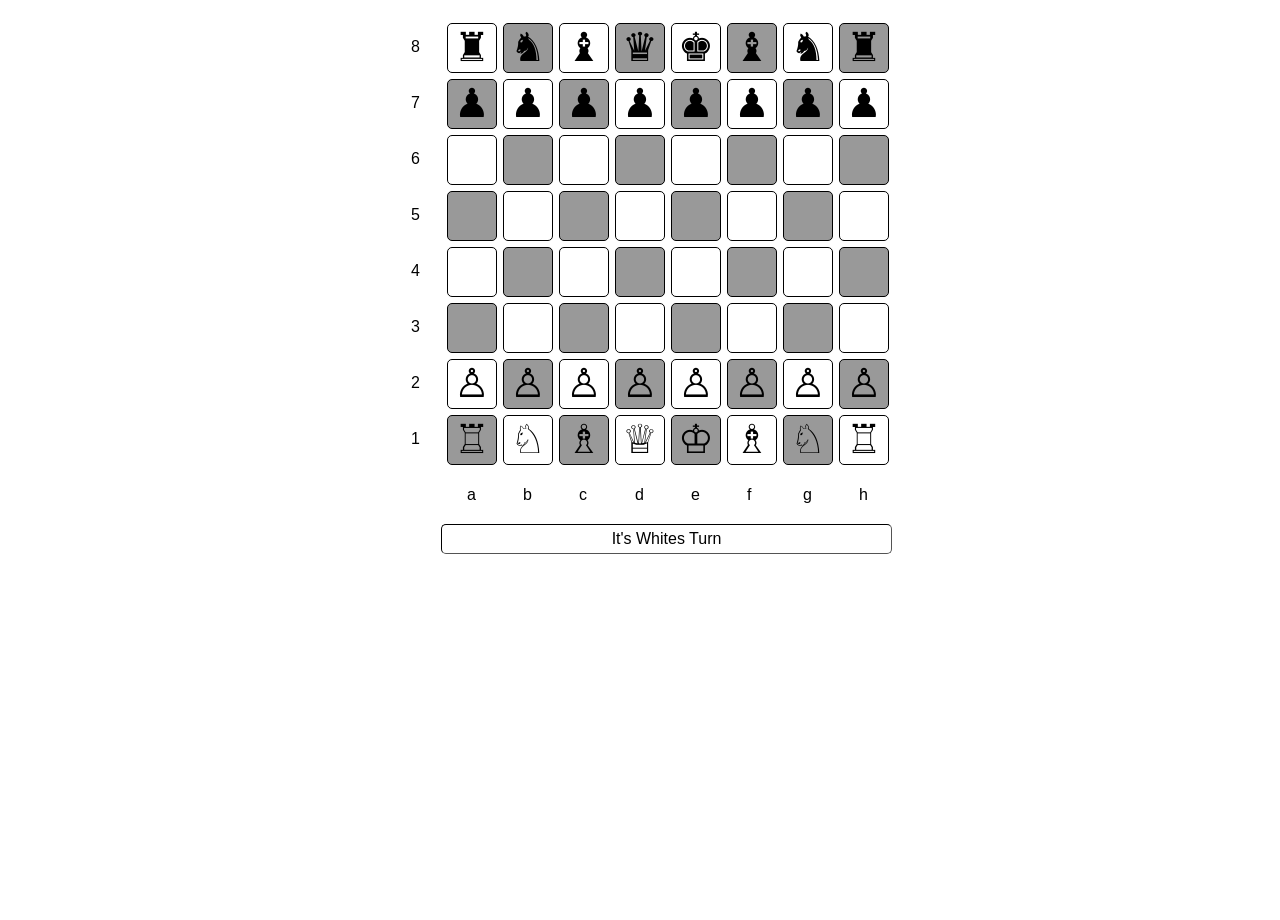
<file: index.html>
<!DOCTYPE html>
<html lang="en">
<head>
    <meta charset="UTF-8">
    <meta name="viewport" content="width=device-width, initial-scale=1.0">
    <title>Chess</title>
    <link rel="stylesheet" href="./main.css">
</head>
<body>
    <div id="game">

        <div class="cellprefix">8</div>
        <div class="gamecell" id="1_8"></div>
        <div class="gamecell grey" id="2_8"></div>
        <div class="gamecell" id="3_8"></div>
        <div class="gamecell grey" id="4_8"></div>
        <div class="gamecell" id="5_8"></div>
        <div class="gamecell grey" id="6_8"></div>
        <div class="gamecell" id="7_8"></div>
        <div class="gamecell grey" id="8_8"></div>

        <div class="cellprefix">7</div>
        <div class="gamecell grey" id="1_7"></div>
        <div class="gamecell" id="2_7"></div>
        <div class="gamecell grey" id="3_7"></div>
        <div class="gamecell" id="4_7"></div>
        <div class="gamecell grey" id="5_7"></div>
        <div class="gamecell" id="6_7"></div>
        <div class="gamecell grey" id="7_7"></div>
        <div class="gamecell" id="8_7"></div>

        <div class="cellprefix">6</div>
        <div class="gamecell" id="1_6"></div>
        <div class="gamecell grey" id="2_6"></div>
        <div class="gamecell" id="3_6"></div>
        <div class="gamecell grey" id="4_6"></div>
        <div class="gamecell" id="5_6"></div>
        <div class="gamecell grey" id="6_6"></div>
        <div class="gamecell" id="7_6"></div>
        <div class="gamecell grey" id="8_6"></div>

        <div class="cellprefix">5</div>
        <div class="gamecell grey" id="1_5"></div>
        <div class="gamecell" id="2_5"></div>
        <div class="gamecell grey" id="3_5"></div>
        <div class="gamecell" id="4_5"></div>
        <div class="gamecell grey" id="5_5"></div>
        <div class="gamecell" id="6_5"></div>
        <div class="gamecell grey" id="7_5"></div>
        <div class="gamecell" id="8_5"></div>

        <div class="cellprefix">4</div>
        <div class="gamecell" id="1_4"></div>
        <div class="gamecell grey" id="2_4"></div>
        <div class="gamecell" id="3_4"></div>
        <div class="gamecell grey" id="4_4"></div>
        <div class="gamecell" id="5_4"></div>
        <div class="gamecell grey" id="6_4"></div>
        <div class="gamecell" id="7_4"></div>
        <div class="gamecell grey" id="8_4"></div>

        <div class="cellprefix">3</div>
        <div class="gamecell grey" id="1_3"></div>
        <div class="gamecell" id="2_3"></div>
        <div class="gamecell grey" id="3_3"></div>
        <div class="gamecell" id="4_3"></div>
        <div class="gamecell grey" id="5_3"></div>
        <div class="gamecell" id="6_3"></div>
        <div class="gamecell grey" id="7_3"></div>
        <div class="gamecell" id="8_3"></div>

        <div class="cellprefix">2</div>
        <div class="gamecell" id="1_2"></div>
        <div class="gamecell grey" id="2_2"></div>
        <div class="gamecell" id="3_2"></div>
        <div class="gamecell grey" id="4_2"></div>
        <div class="gamecell" id="5_2"></div>
        <div class="gamecell grey" id="6_2"></div>
        <div class="gamecell" id="7_2"></div>
        <div class="gamecell grey" id="8_2"></div>

        <div class="cellprefix">1</div>
        <div class="gamecell grey" id="1_1"></div>
        <div class="gamecell" id="2_1"></div>
        <div class="gamecell grey" id="3_1"></div>
        <div class="gamecell" id="4_1"></div>
        <div class="gamecell grey" id="5_1"></div>
        <div class="gamecell" id="6_1"></div>
        <div class="gamecell grey" id="7_1"></div>
        <div class="gamecell" id="8_1"></div>

        <div class="cellprefix"></div>
        <div class="cellprefix">a</div>
        <div class="cellprefix">b</div>
        <div class="cellprefix">c</div>
        <div class="cellprefix">d</div>
        <div class="cellprefix">e</div>
        <div class="cellprefix">f</div>
        <div class="cellprefix">g</div>
        <div class="cellprefix">h</div>
        <div id="turn">It's Whites Turn</div>

    </div>







    <script src='https://cdnjs.cloudflare.com/ajax/libs/jquery/3.2.1/jquery.min.js'></script>
    <script src="./main.js"></script>
</body>
</html>
</file>
<file: main.css>
html,
body{
    height: 100%;
    width: 100%;
    padding: 0;
    margin: 0;
    font-family: sans-serif;
}

div * {
    padding: 0;
    margin: 0;
    box-sizing: border-box;
}

#turn{
    max-width: 451px;
    max-height: 30px;
    width: 100%;
    height: 100%;
    position: relative;
    float: left;
    border-right: 5px;
    border: 1 solid rgb(#000);
    border-style: inset;
    text-align: center;
    background: #fff;
    transition: 0.85s;
}

.turnheightlight{
    background: #5cb85c;
    color: #fff;
}

#game{
    max-height: 504px;
    max-width: 504px;
    width: 100%;
    height: 100%;
    position: relative;
    margin: 20px auto;
}

.cellprefix{
    width: 100%;
    height: 100%;
    max-height: 50px;
    max-width: 50px;
    float: left;
    margin: 3px;
    padding: 15px 0 0 20px;
}

.gamecell{
    border: 1px solid #00a4a2;
    width: 100%;
    height: 100%;
    max-width: 50px;
    max-height: 50px;
    float: left;
    margin: 3px;
    transition: all 0.5s ease-in-out;
    border-radius: 5px;
    padding: 0 0 0 6px;
    font-size: 30px;
    cursor: pointer;
    z-index: 1;
}

.gamecell:hover{
    color: #fff;
    background: rgba(37, 88, 228, 0.7);
    z-index: 2;
    transform: translate(10px, -10px);
    animation: neonBlueText 0.5s ease-in-out infinite alternate;
}

.grey{
    background: rgba(128, 128, 128, 0.7);
}

.green{
    background: rgb(65, 161, 73,) !important;
}

.neonblue_text{
    animation: neonBlueText 1.5s ease-in-out infinite alternate;
}

.neonorange_text{
    animation: neonOrangeText 1.5s ease-in-out infinite alternate;
}

.neongreen_text{
    animation: neonGreenText 1.5s ease-in-out infinite alternate;
}

@keyframes neonBlueText {
    from{
        text-shadow: 0 0 10px #fff, 0  0 20px #fff, 0 0 30px #fff, 0 0 40px #228dff, 0 0 70px #228dff, 0 0 80px #228dff, 0 0 100px #228dff, 0 0 150px #228dff;
    }

    to{
        text-shadow: 0 0 5px #fff, 0  0 10px #fff, 0 0 15px #fff, 0 0 20px #228dff, 0 0 35px #228dff, 0 0 40px #228dff, 0 0 50px #228dff, 0 0 75px #228dff;
    }
}

@keyframes neonOrangeText {
    from{
        text-shadow: 0 0 10px #fff, 0  0 20px #fff, 0 0 30px #fff, 0 0 40px #ff9900, 0 0 70px #ff9900, 0 0 80px #ff9900, 0 0 100px #ff9900, 0 0 150px #ff9900;
    }

    to{
        text-shadow: 0 0 5px #fff, 0  0 10px #fff, 0 0 15px #fff, 0 0 20px #ff9900, 0 0 35px #ff9900, 0 0 40px #ff9900, 0 0 50px #ff9900, 0 0 75px #ff9900;
    }
}

@keyframes neonGreenText {
    from{
        text-shadow: 0 0 10px #fff, 0  0 20px #fff, 0 0 30px #fff, 0 0 40px #b6ff00, 0 0 70px #b6ff00, 0 0 80px #b6ff00, 0 0 100px #b6ff00, 0 0 150px #b6ff00;
    }

    to{
        text-shadow: 0 0 5px #fff, 0  0 10px #fff, 0 0 15px #fff, 0 0 20px #b6ff00, 0 0 35px #b6ff00, 0 0 40px #b6ff00, 0 0 50px #b6ff00, 0 0 75px #b6ff00;
    }
}

.shake-little{
    display: inline-block;
    transform-origin: center center ;
}

.shake-freeze:hover,
.shake-constant.shake-constant--hover:hover,
.shake-trigger:hover .shake-contant.shake-constant--hover{
    animation-play-state: running;
}html,
body {
  width: 100%;
  height: 100%;
  padding: 0;
  margin: 0;
  font-family: sans-serif;
}

div * {
  padding: 0;
  margin: 0;
  box-sizing: border-box;
}

#turn {
  max-width: 451px;
  max-height: 30px;
  width: 100%;
  height: 100%;
  position: relative;
  float: right;
  border-radius: 5px;
  border: 1px solid rgb(0, 0, 0);
  border-style: inset;
  text-align: center;
  padding: 5px 0 0 0;
  background: #fff;
  transition: .85s linear;
}

.turnhighlight {
  background: #5cb85c !important;
  color: #fff;
}

#game {
  max-width: 504px;
  max-height: 504px;
  width: 100%;
  height: 100%;
  position: relative;
  margin: 20px auto;
}

.cellprefix {
  width: 100%;
  height: 100%;
  max-width: 50px;
  max-height: 50px;
  float: left;
  margin: 3px;
  padding: 15px 0 0 20px;
}

.gamecell {
  border: 1px solid #000;
  width: 100%;
  height: 100%;
  max-width: 50px;
  max-height: 50px;
  float: left;
  margin: 3px;
  transition: all 0.5s ease-in-out;
  border-radius: 5px;
  font-size: 30pt;
  padding: 0 0 0 6px;
  cursor: pointer;
  z-index: 1;
}

.gamecell:hover {
  color: #fff;
  background: rgba(37, 88, 228, 0.712);
  z-index: 2;
  transform: translate(10px, -10px);
  animation: neonBlueText 1.5s ease-in-out infinite alternate;
}

.grey {
  background: rgba(128, 128, 128, 0.801);
}

.green {
  /*background: green !important;*/
  background: rgb(65, 161, 73) !important;
}

.neonblue_txt {
  animation: neonBlueText 1.5s ease-in-out infinite alternate;
}

.neonorange_txt {
  animation: neonOrangeText 1.5s ease-in-out infinite alternate;
}

.neongreen_txt {
  animation: neonGreenText 1.5s ease-in-out infinite alternate;
}

/* --- N E O N    T E X T --- */
@keyframes neonBlueText {
  from {
    text-shadow: 0 0 10px #fff, 0 0 20px #fff, 0 0 30px #fff, 0 0 40px #228dff,
      0 0 70px #228dff, 0 0 80px #228dff, 0 0 100px #228dff, 0 0 150px #228dff;
  }
  to {
    text-shadow: 0 0 5px #fff, 0 0 10px #fff, 0 0 15px #fff, 0 0 20px #228dff,
      0 0 35px #228dff, 0 0 40px #228dff, 0 0 50px #228dff, 0 0 75px #228dff;
  }
}

@keyframes neonOrangeText {
  from {
    text-shadow: 0 0 10px #fff, 0 0 20px #fff, 0 0 30px #fff, 0 0 40px #ff9900,
      0 0 70px #ff9900, 0 0 80px #ff9900, 0 0 100px #ff9900, 0 0 150px #ff9900;
  }
  to {
    text-shadow: 0 0 5px #fff, 0 0 10px #fff, 0 0 15px #fff, 0 0 20px #ff9900,
      0 0 35px #ff9900, 0 0 40px #ff9900, 0 0 50px #ff9900, 0 0 75px #ff9900;
  }
}

@keyframes neonGreenText {
  from {
    text-shadow: 0 0 10px #fff, 0 0 20px #fff, 0 0 30px #fff, 0 0 40px #b6ff00,
      0 0 70px #b6ff00, 0 0 80px #b6ff00, 0 0 100px #b6ff00, 0 0 150px #b6ff00;
  }
  to {
    text-shadow: 0 0 5px #fff, 0 0 10px #fff, 0 0 15px #fff, 0 0 20px #b6ff00,
      0 0 35px #b6ff00, 0 0 40px #b6ff00, 0 0 50px #b6ff00, 0 0 75px #b6ff00;
  }
}
/* --- N E O N --- */

/* animation: neon 1.5s ease-in-out infinite alternate; */

@keyframes neonBlue {
  from {
    box-shadow: 0 0 10px #fff, 0 0 20px #fff, 0 0 30px #fff, 0 0 40px #228dff,
      0 0 70px #228dff, 0 0 80px #228dff, 0 0 100px #228dff, 0 0 150px #228dff;
  }
  to {
    box-shadow: 0 0 5px #fff, 0 0 10px #fff, 0 0 15px #fff, 0 0 20px #228dff,
      0 0 35px #228dff, 0 0 40px #228dff, 0 0 50px #228dff, 0 0 75px #228dff;
  }
}

/*! * * * * * * * * * * * * * * * * * * * *\  
  CSShake :: shake-little
  v1.5.0
  CSS classes to move your DOM
  (c) 2015 @elrumordelaluz
  http://elrumordelaluz.github.io/csshake/
  Licensed under MIT
\* * * * * * * * * * * * * * * * * * * * */
.shake-little {
  display: inline-block;
  transform-origin: center center; }

.shake-freeze,
.shake-constant.shake-constant--hover:hover,
.shake-trigger:hover .shake-constant.shake-constant--hover {
  animation-play-state: paused; }

.shake-freeze:hover,
.shake-trigger:hover .shake-freeze, .shake-little:hover,
.shake-trigger:hover .shake-little {
  animation-play-state: running; }

@keyframes shake-little {
  2% {
    transform: translate(1px, 0px) rotate(0.5deg); }
  4% {
    transform: translate(1px, 0px) rotate(0.5deg); }
  6% {
    transform: translate(1px, 1px) rotate(0.5deg); }
  8% {
    transform: translate(0px, 0px) rotate(0.5deg); }
  10% {
    transform: translate(1px, 0px) rotate(0.5deg); }
  12% {
    transform: translate(0px, 0px) rotate(0.5deg); }
  14% {
    transform: translate(1px, 1px) rotate(0.5deg); }
  16% {
    transform: translate(0px, 1px) rotate(0.5deg); }
  18% {
    transform: translate(1px, 0px) rotate(0.5deg); }
  20% {
    transform: translate(0px, 1px) rotate(0.5deg); }
  22% {
    transform: translate(0px, 0px) rotate(0.5deg); }
  24% {
    transform: translate(0px, 0px) rotate(0.5deg); }
  26% {
    transform: translate(1px, 1px) rotate(0.5deg); }
  28% {
    transform: translate(0px, 1px) rotate(0.5deg); }
  30% {
    transform: translate(0px, 0px) rotate(0.5deg); }
  32% {
    transform: translate(1px, 1px) rotate(0.5deg); }
  34% {
    transform: translate(0px, 1px) rotate(0.5deg); }
  36% {
    transform: translate(0px, 1px) rotate(0.5deg); }
  38% {
    transform: translate(0px, 0px) rotate(0.5deg); }
  40% {
    transform: translate(1px, 0px) rotate(0.5deg); }
  42% {
    transform: translate(0px, 1px) rotate(0.5deg); }
  44% {
    transform: translate(0px, 1px) rotate(0.5deg); }
  46% {
    transform: translate(0px, 0px) rotate(0.5deg); }
  48% {
    transform: translate(1px, 0px) rotate(0.5deg); }
  50% {
    transform: translate(1px, 1px) rotate(0.5deg); }
  52% {
    transform: translate(0px, 0px) rotate(0.5deg); }
  54% {
    transform: translate(1px, 1px) rotate(0.5deg); }
  56% {
    transform: translate(0px, 1px) rotate(0.5deg); }
  58% {
    transform: translate(1px, 0px) rotate(0.5deg); }
  60% {
    transform: translate(1px, 1px) rotate(0.5deg); }
  62% {
    transform: translate(0px, 1px) rotate(0.5deg); }
  64% {
    transform: translate(0px, 0px) rotate(0.5deg); }
  66% {
    transform: translate(1px, 0px) rotate(0.5deg); }
  68% {
    transform: translate(0px, 0px) rotate(0.5deg); }
  70% {
    transform: translate(1px, 0px) rotate(0.5deg); }
  72% {
    transform: translate(1px, 1px) rotate(0.5deg); }
  74% {
    transform: translate(1px, 1px) rotate(0.5deg); }
  76% {
    transform: translate(0px, 0px) rotate(0.5deg); }
  78% {
    transform: translate(0px, 0px) rotate(0.5deg); }
  80% {
    transform: translate(1px, 0px) rotate(0.5deg); }
  82% {
    transform: translate(1px, 1px) rotate(0.5deg); }
  84% {
    transform: translate(0px, 1px) rotate(0.5deg); }
  86% {
    transform: translate(1px, 1px) rotate(0.5deg); }
  88% {
    transform: translate(1px, 1px) rotate(0.5deg); }
  90% {
    transform: translate(0px, 1px) rotate(0.5deg); }
  92% {
    transform: translate(1px, 0px) rotate(0.5deg); }
  94% {
    transform: translate(1px, 0px) rotate(0.5deg); }
  96% {
    transform: translate(1px, 0px) rotate(0.5deg); }
  98% {
    transform: translate(1px, 1px) rotate(0.5deg); }
  0%, 100% {
    transform: translate(0, 0) rotate(0); } }

.shake-little:hover,
.shake-trigger:hover .shake-little, .shake-little.shake-freeze, .shake-little.shake-constant {
  animation-name: shake-little;
  animation-duration: 100ms;
  animation-timing-function: ease-in-out;
  animation-iteration-count: infinite; }

  .shake-freeze:hover,
  .shake-trigger:hover .shake-freeze, .shake-little:hover,
  .shake-trigger:hover .shake-little {
    animation-play-state: running; }

@keyframes shake-little {
    2%{
        transform: translate(1px,0px) rotate(0.5deg);
    }
    4%{
        transform: translate(1px,0px) rotate(0.5deg);
    }
    6%{
        transform: translate(1px,1px) rotate(0.5deg);
    }
    8%{
        transform: translate(0px,0px) rotate(0.5deg);
    }
    10%{
        transform: translate(1px,0px) rotate(0.5deg);
    }
    12%{
        transform: translate(0px,0px) rotate(0.5deg);
    }
    14%{
        transform: translate(1px,1px) rotate(0.5deg);
    }
    16%{
        transform: translate(0px,1px) rotate(0.5deg);
    }
    18%{
        transform: translate(1px,0px) rotate(0.5deg);
    }
    20%{
        transform: translate(0px,1px) rotate(0.5deg);
    }
    22%{
        transform: translate(1px,0px) rotate(0.5deg);
    }
    24%{
        transform: translate(0px,0px) rotate(0.5deg);
    }
    26%{
        transform: translate(1px,1px) rotate(0.5deg);
    }
    28%{
        transform: translate(0px,1px) rotate(0.5deg);
    }
    30%{
        transform: translate(0px,0px) rotate(0.5deg);
    }
    32%{
        transform: translate(1px,1px) rotate(0.5deg);
    }
    34%{
        transform: translate(0px,1px) rotate(0.5deg);
    }
    36%{
        transform: translate(0px,1px) rotate(0.5deg);
    }
    38%{
        transform: translate(0px,0px) rotate(0.5deg);
    }
    40%{
        transform: translate(1px,0px) rotate(0.5deg);
    }
    42%{
        transform: translate(0px,1px) rotate(0.5deg);
    }
    44%{
        transform: translate(0px,1px) rotate(0.5deg);
    }
    46%{
        transform: translate(0px,0px) rotate(0.5deg);
    }
    48%{
        transform: translate(1px,0px) rotate(0.5deg);
    }
    50%{
        transform: translate(1px,1px) rotate(0.5deg);
    }
    52%{
        transform: translate(0px,0px) rotate(0.5deg);
    }
    54%{
        transform: translate(1px,1px) rotate(0.5deg);
    }
    56%{
        transform: translate(0px,1px) rotate(0.5deg);
    }
    58%{
        transform: translate(1px,1px) rotate(0.5deg);
    }
    60%{
        transform: translate(1px,1px) rotate(0.5deg);
    }
    62%{
        transform: translate(0px,1px) rotate(0.5deg);
    }
    64%{
        transform: translate(0px,0px) rotate(0.5deg);
    }
    66%{
        transform: translate(1px,0px) rotate(0.5deg);
    }
    68%{
        transform: translate(0px,0px) rotate(0.5deg);
    }
    70%{
        transform: translate(1px,0px) rotate(0.5deg);
    }
    72%{
        transform: translate(1px,1px) rotate(0.5deg);
    }
    74%{
        transform: translate(1px,1px) rotate(0.5deg);
    }
    76%{
        transform: translate(0px,0px) rotate(0.5deg);
    }
    78%{
        transform: translate(0px,0px) rotate(0.5deg);
    }
    80%{
        transform: translate(1px,0px) rotate(0.5deg);
    }
    82%{
        transform: translate(1px,1px) rotate(0.5deg);
    }
    84%{
        transform: translate(0px,1px) rotate(0.5deg);
    }
    86%{
        transform: translate(1px,1px) rotate(0.5deg);
    }
    88%{
        transform: translate(1px,1px) rotate(0.5deg);
    }
    90%{
        transform: translate(0px,1px) rotate(0.5deg);
    }
    92%{
        transform: translate(1px,0px) rotate(0.5deg);
    }
    94%{
        transform: translate(1px,0px) rotate(0.5deg);
    }
    96%{
        transform: translate(1px,0px) rotate(0.5deg);
    }
    98%{
        transform: translate(1px,1px) rotate(0.5deg);
    }
    0%, 100%{
        transform: translate(0,0) rotate(0);
    }
}

.shake-little:hover,
.shake-trigger:hover .shake-little, .shake-little:hover.shake-freeze, 
.shake-little.shake-constant{
    animation-name: shake-little;
    animation-duration: 100ma;
    animation-timing-function: ease-in-out;
    animation-iteration-count: infinite;
}
</file>
